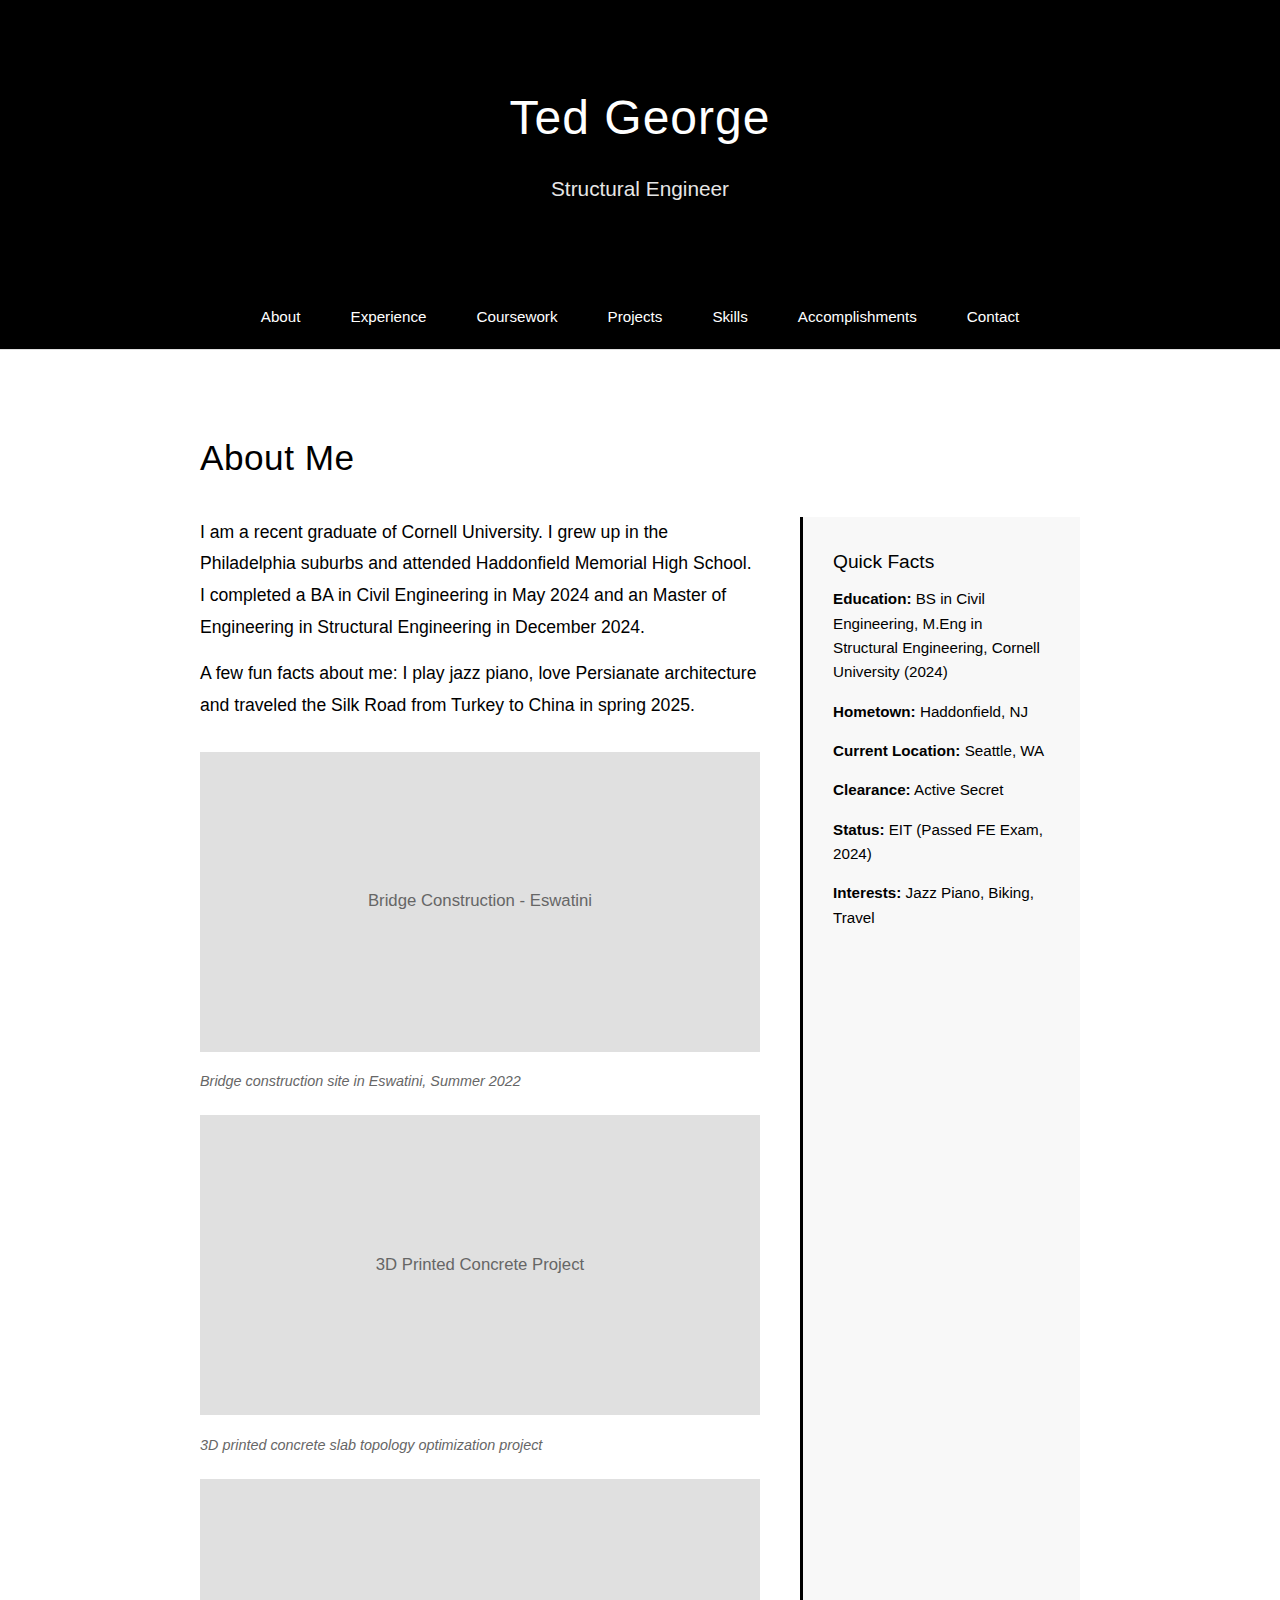
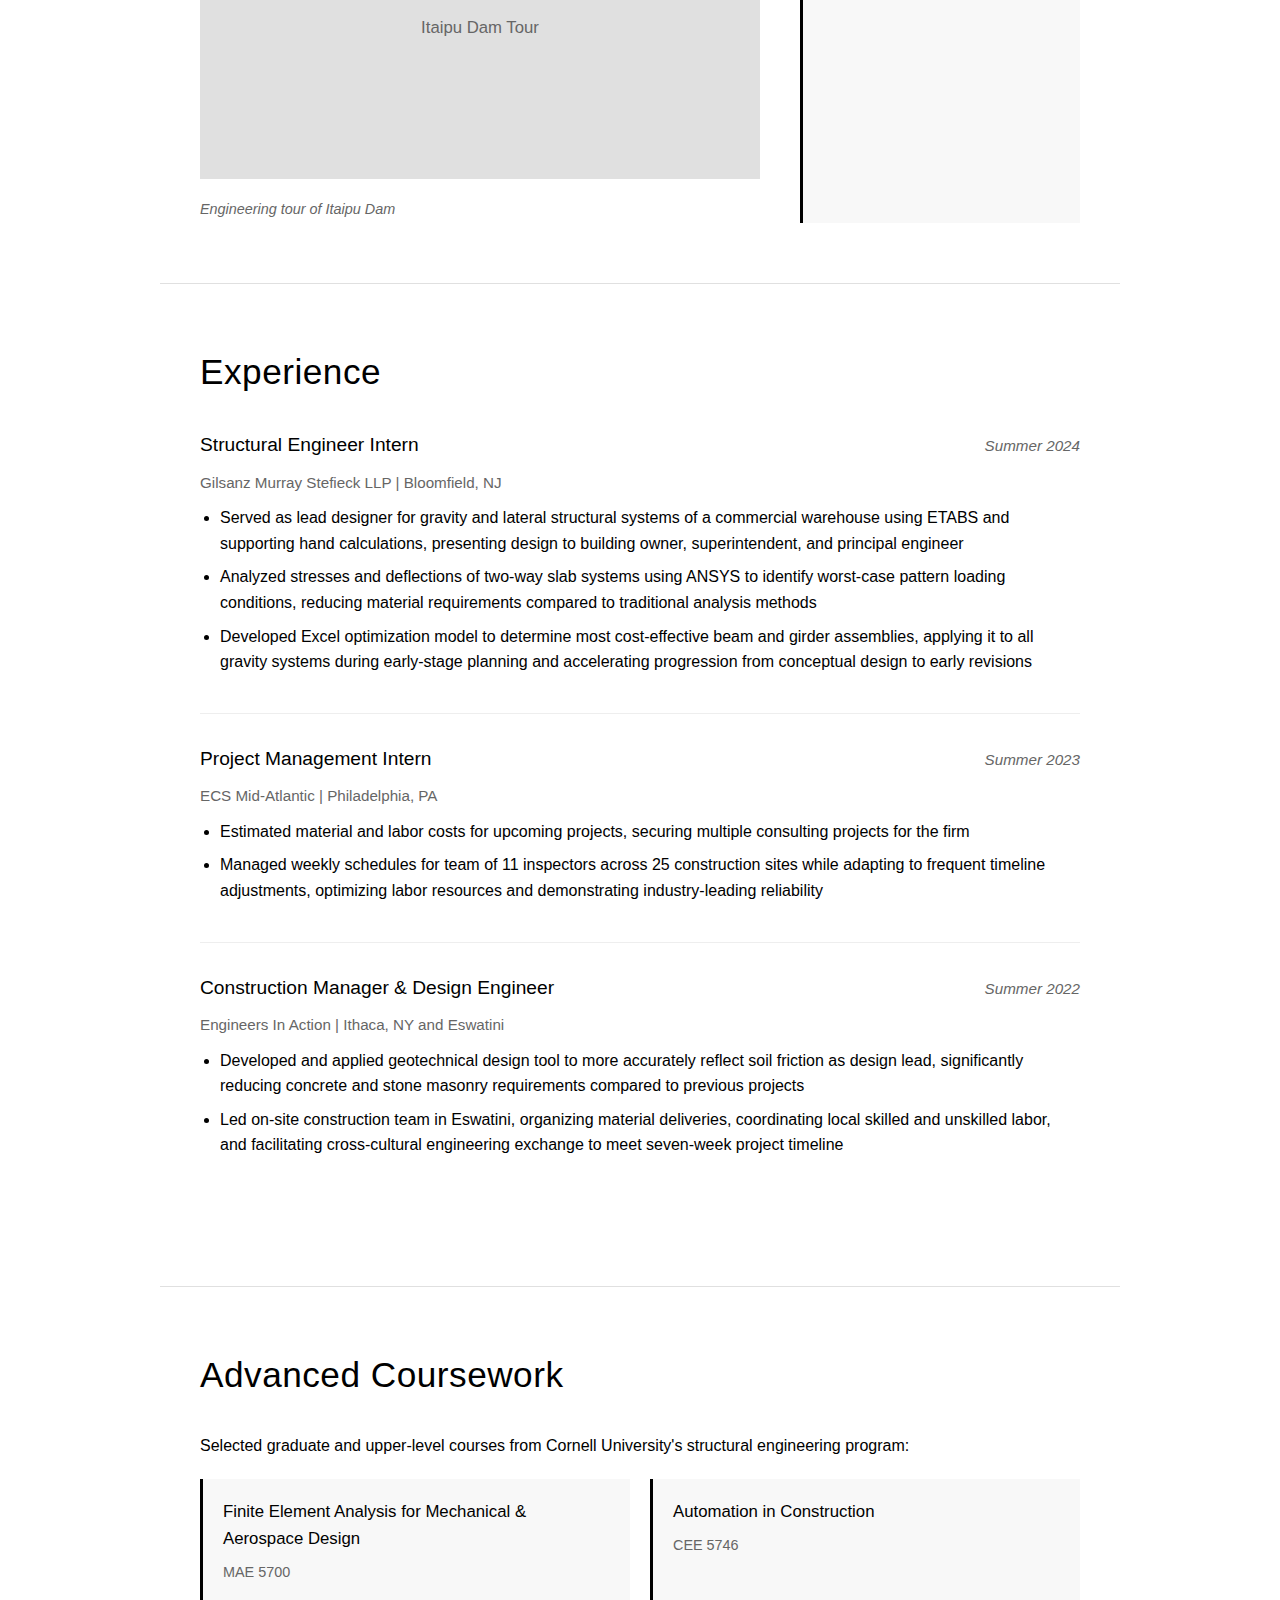
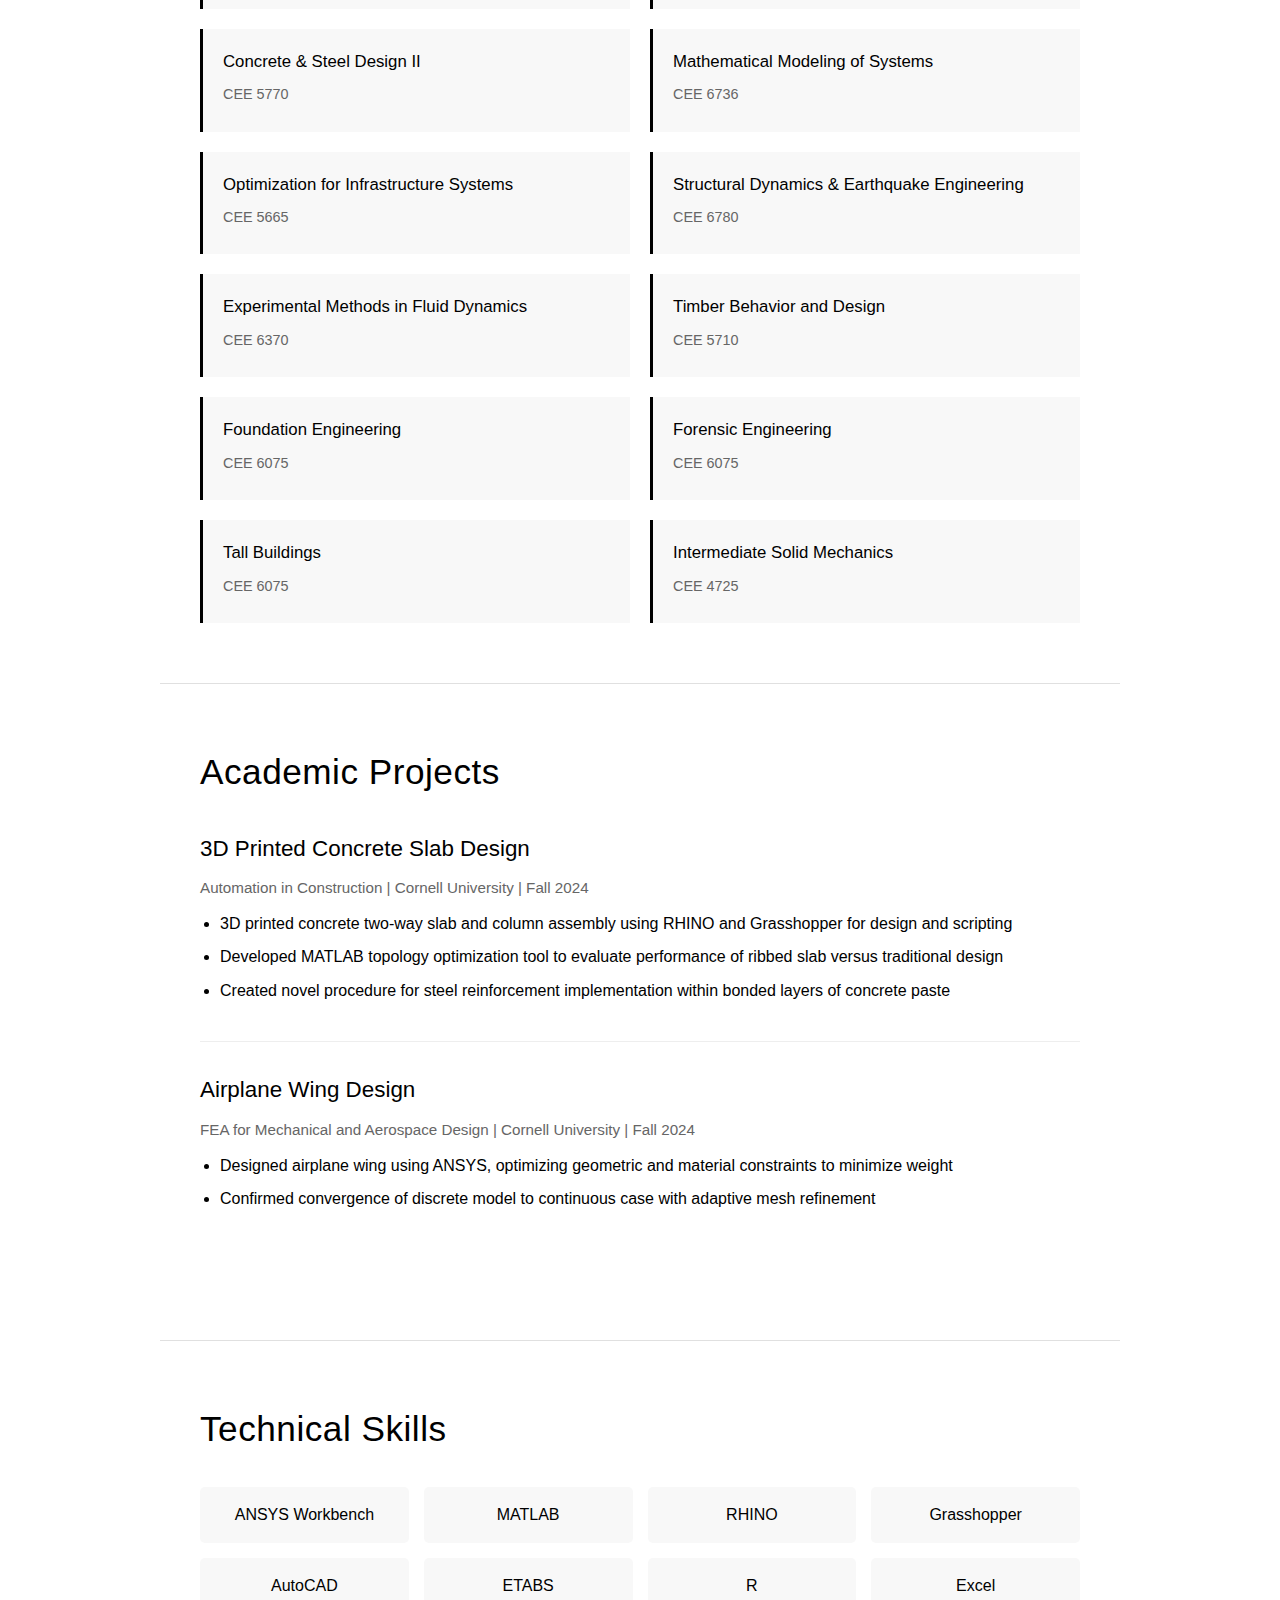
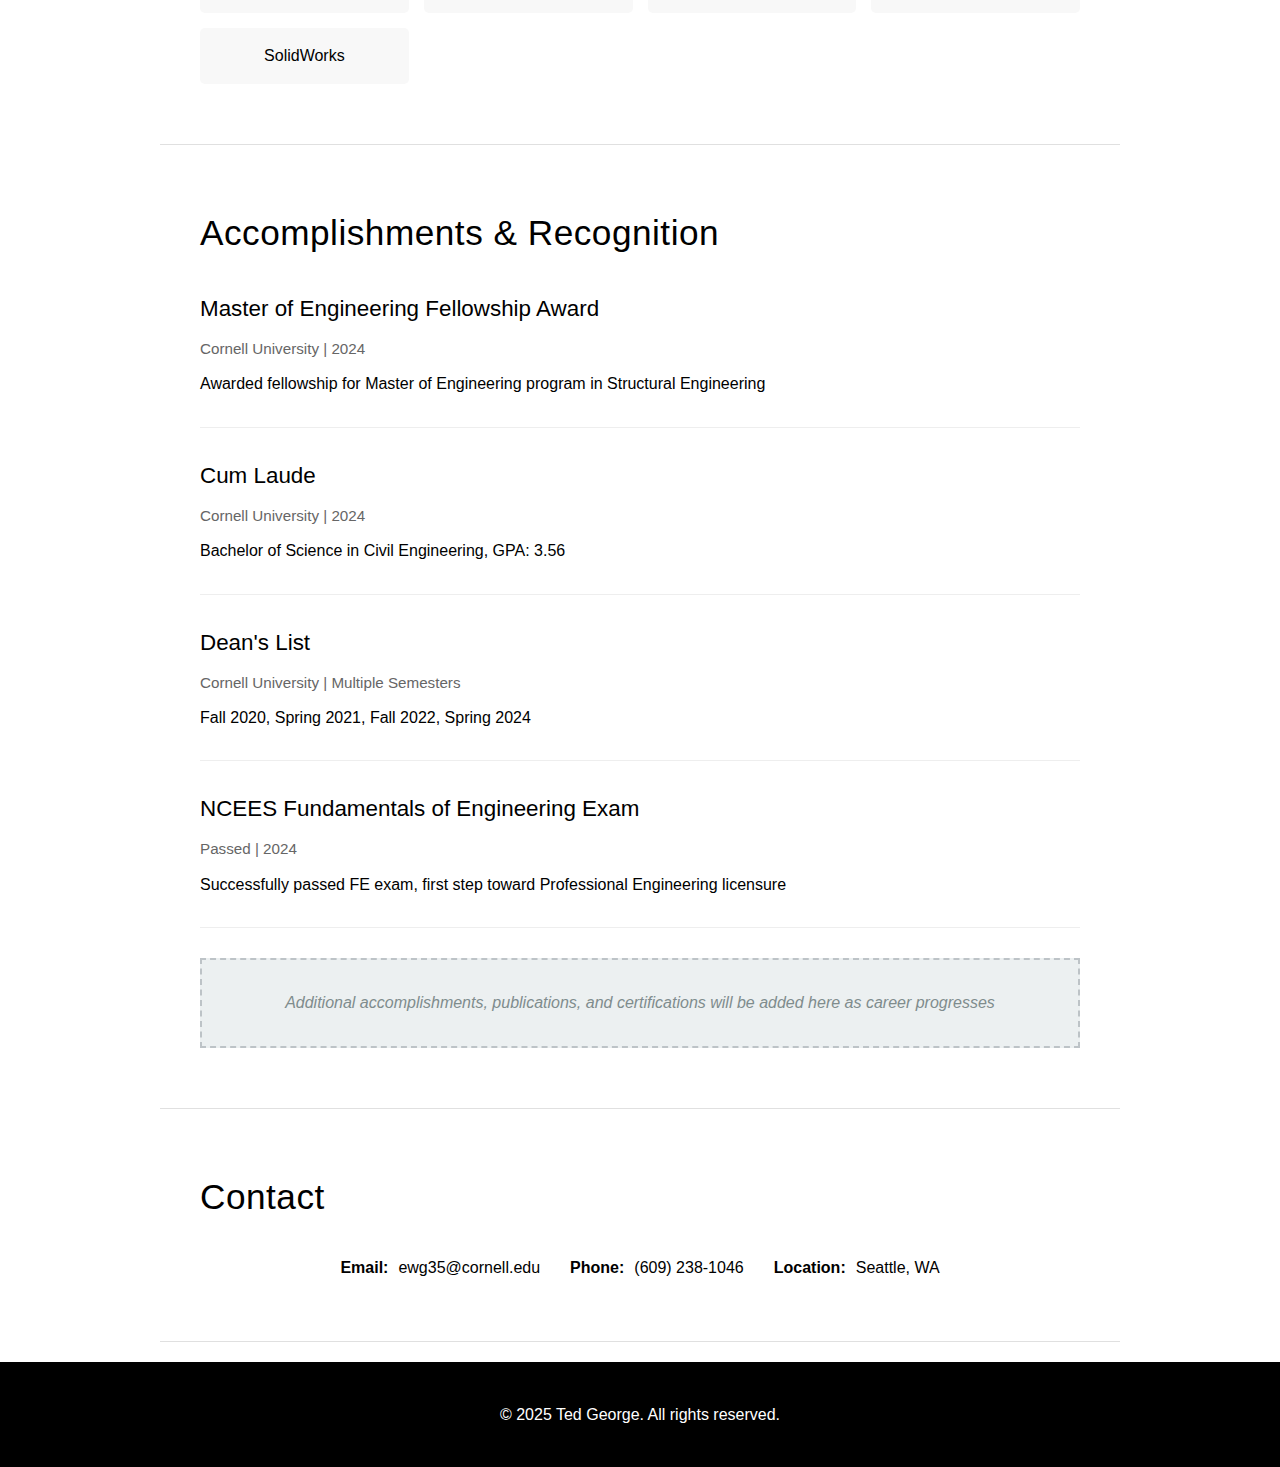
<file: index.html>
<!DOCTYPE html>
<html lang="en">
<head>
    <meta charset="UTF-8">
    <meta name="viewport" content="width=device-width, initial-scale=1.0">
    <title>Edward George - Structural Engineer</title>
    <style>
        * {
            margin: 0;
            padding: 0;
            box-sizing: border-box;
        }

        body {
            font-family: -apple-system, BlinkMacSystemFont, 'Segoe UI', 'Helvetica Neue', Arial, sans-serif;
            line-height: 1.6;
            color: #000;
            background-color: #fff;
        }

        .container {
            max-width: 1000px;
            margin: 0 auto;
            padding: 20px;
        }

        header {
            background-color: #000;
            color: white;
            padding: 80px 20px;
            text-align: center;
            margin-bottom: 0;
        }

        header h1 {
            font-size: 3em;
            margin-bottom: 15px;
            font-weight: 300;
            letter-spacing: 1px;
        }

        header p {
            font-size: 1.3em;
            font-weight: 300;
            opacity: 0.9;
        }

        nav {
            background-color: #000;
            padding: 0;
            position: sticky;
            top: 0;
            z-index: 100;
            border-bottom: 1px solid #e0e0e0;
        }

        nav ul {
            list-style: none;
            display: flex;
            justify-content: center;
            flex-wrap: wrap;
            max-width: 1000px;
            margin: 0 auto;
        }

        nav li {
            margin: 0;
        }

        nav a {
            color: white;
            text-decoration: none;
            font-size: 0.95em;
            transition: background-color 0.3s;
            display: block;
            padding: 20px 25px;
            font-weight: 400;
        }

        nav a:hover {
            background-color: #333;
        }

        section {
            background-color: white;
            margin-bottom: 0;
            padding: 60px 40px;
            border-bottom: 1px solid #e0e0e0;
        }

        h2 {
            font-size: 2.2em;
            margin-bottom: 30px;
            color: #000;
            font-weight: 300;
            letter-spacing: 0.5px;
        }

        h3 {
            font-size: 1.4em;
            margin-top: 25px;
            margin-bottom: 10px;
            color: #000;
            font-weight: 400;
        }

        .intro-text {
            font-size: 1.1em;
            line-height: 1.8;
            font-weight: 300;
            margin-bottom: 15px;
        }

        .about-grid {
            display: grid;
            grid-template-columns: 2fr 1fr;
            gap: 40px;
            margin-top: 30px;
        }

        .about-text {
            line-height: 1.8;
        }

        .about-facts {
            background-color: #f8f8f8;
            padding: 30px;
            border-left: 3px solid #000;
        }

        .about-facts h3 {
            margin-top: 0;
            font-size: 1.2em;
        }

        .about-facts p {
            margin-bottom: 15px;
            font-size: 0.95em;
        }

        .project-photos {
            display: grid;
            grid-template-columns: repeat(auto-fit, minmax(300px, 1fr));
            gap: 20px;
            margin-top: 30px;
        }

        .project-photos img {
            width: 100%;
            height: 300px;
            object-fit: cover;
            border: 1px solid #e0e0e0;
        }

        .photo-caption {
            font-size: 0.9em;
            color: #666;
            margin-top: 8px;
            font-style: italic;
        }

        .contact-info {
            display: flex;
            justify-content: center;
            flex-wrap: wrap;
            gap: 30px;
            margin-top: 20px;
        }

        .contact-item {
            display: flex;
            align-items: center;
            gap: 10px;
        }

        .course-grid {
            display: grid;
            grid-template-columns: repeat(auto-fit, minmax(300px, 1fr));
            gap: 20px;
            margin-top: 20px;
        }

        .course-card {
            background-color: #f8f8f8;
            padding: 20px;
            border-left: 3px solid #000;
        }

        .course-card h4 {
            color: #000;
            margin-bottom: 8px;
            font-size: 1.05em;
            font-weight: 400;
        }

        .course-card h4 a {
            color: #000;
            text-decoration: none;
            border-bottom: 1px solid transparent;
            transition: border-bottom 0.3s;
        }

        .course-card h4 a:hover {
            border-bottom: 1px solid #000;
        }

        .course-code {
            color: #666;
            font-size: 0.9em;
            margin-bottom: 5px;
        }

        .grade {
            display: inline-block;
            background-color: #000;
            color: white;
            padding: 3px 10px;
            border-radius: 3px;
            font-size: 0.85em;
            margin-top: 5px;
        }

        .experience-item {
            margin-bottom: 30px;
            padding-bottom: 30px;
            border-bottom: 1px solid #eee;
        }

        .experience-item:last-child {
            border-bottom: none;
        }

        .experience-header {
            display: flex;
            justify-content: space-between;
            align-items: baseline;
            margin-bottom: 10px;
            flex-wrap: wrap;
        }

        .experience-title {
            font-size: 1.2em;
            color: #000;
            font-weight: 500;
        }

        .experience-date {
            color: #666;
            font-style: italic;
            font-size: 0.95em;
        }

        .experience-company {
            color: #666;
            margin-bottom: 10px;
            font-size: 0.95em;
        }

        ul {
            margin-left: 20px;
            margin-top: 10px;
        }

        li {
            margin-bottom: 8px;
        }

        .skills-grid {
            display: grid;
            grid-template-columns: repeat(auto-fit, minmax(200px, 1fr));
            gap: 15px;
            margin-top: 20px;
        }

        .skill-item {
            background-color: #f8f8f8;
            padding: 15px;
            text-align: center;
            border-radius: 5px;
        }

        .accomplishment-placeholder {
            background-color: #ecf0f1;
            padding: 30px;
            text-align: center;
            color: #7f8c8d;
            font-style: italic;
            border: 2px dashed #bdc3c7;
            margin-top: 20px;
        }

        footer {
            background-color: #000;
            color: white;
            text-align: center;
            padding: 40px 20px;
            margin-top: 0;
            font-weight: 300;
        }

        @media (max-width: 768px) {
            header h1 {
                font-size: 2em;
            }

            nav ul {
                flex-direction: column;
                align-items: stretch;
            }

            nav li {
                margin: 0;
            }

            nav a {
                padding: 15px 20px;
                border-bottom: 1px solid #333;
            }

            section {
                padding: 40px 25px;
            }

            .course-grid {
                grid-template-columns: 1fr;
            }

            .about-grid {
                grid-template-columns: 1fr;
            }

            .project-photos {
                grid-template-columns: 1fr;
            }
        }
    </style>
</head>
<body>
    <header>
        <h1>Ted George</h1>
        <p>Structural Engineer</p>
    </header>

    <nav>
        <ul>
            <li><a href="#about">About</a></li>
            <li><a href="#experience">Experience</a></li>
            <li><a href="#courses">Coursework</a></li>
            <li><a href="#projects">Projects</a></li>
            <li><a href="#skills">Skills</a></li>
            <li><a href="#accomplishments">Accomplishments</a></li>
            <li><a href="#contact">Contact</a></li>
        </ul>
    </nav>

    <div class="container">
        <section id="about">
            <h2>About Me</h2>
            <div class="about-grid">
                <div class="about-text">
                    <p class="intro-text">
                        I am a recent graduate of Cornell University. I grew up in the Philadelphia suburbs and attended Haddonfield Memorial High School. I completed a BA in Civil Engineering in May 2024 and an Master of Engineering in Structural Engineering in December 2024.
                    </p>
                    <p class="intro-text">
                        A few fun facts about me: I play jazz piano, love Persianate architecture and traveled the Silk Road from Turkey to China in spring 2025.
                    </p>
                    
                    <div class="project-photos">
                        <div>
                            <img src="data:image/svg+xml,%3Csvg xmlns='http://www.w3.org/2000/svg' width='800' height='600'%3E%3Crect width='800' height='600' fill='%23e0e0e0'/%3E%3Ctext x='50%25' y='50%25' font-family='Arial' font-size='24' fill='%23666' text-anchor='middle' dominant-baseline='middle'%3EBridge Construction - Eswatini%3C/text%3E%3C/svg%3E" alt="Bridge construction in Eswatini">
                            <p class="photo-caption">Bridge construction site in Eswatini, Summer 2022</p>
                        </div>
                        <div>
                            <img src="data:image/svg+xml,%3Csvg xmlns='http://www.w3.org/2000/svg' width='800' height='600'%3E%3Crect width='800' height='600' fill='%23e0e0e0'/%3E%3Ctext x='50%25' y='50%25' font-family='Arial' font-size='24' fill='%23666' text-anchor='middle' dominant-baseline='middle'%3E3D Printed Concrete Project%3C/text%3E%3C/svg%3E" alt="3D printed concrete project">
                            <p class="photo-caption">3D printed concrete slab topology optimization project</p>
                        </div>
                        <div>
                            <img src="data:image/svg+xml,%3Csvg xmlns='http://www.w3.org/2000/svg' width='800' height='600'%3E%3Crect width='800' height='600' fill='%23e0e0e0'/%3E%3Ctext x='50%25' y='50%25' font-family='Arial' font-size='24' fill='%23666' text-anchor='middle' dominant-baseline='middle'%3EItaipu Dam Tour%3C/text%3E%3C/svg%3E" alt="Itaipu Dam tour">
                            <p class="photo-caption">Engineering tour of Itaipu Dam</p>
                        </div>
                    </div>
                </div>
                
                <div class="about-facts">
                    <h3>Quick Facts</h3>
                    <p><strong>Education:</strong> BS in Civil Engineering, M.Eng in Structural Engineering, Cornell University (2024)</p>
                    <p><strong>Hometown:</strong> Haddonfield, NJ</p>
                    <p><strong>Current Location:</strong> Seattle, WA</p>
                    <p><strong>Clearance:</strong> Active Secret</p>
                    <p><strong>Status:</strong> EIT (Passed FE Exam, 2024)</p>
                    <p><strong>Interests:</strong> Jazz Piano, Biking, Travel</p>
                </div>
            </div>
        </section>

        <section id="experience">
            <h2>Experience</h2>
            
            <div class="experience-item">
                <div class="experience-header">
                    <span class="experience-title">Structural Engineer Intern</span>
                    <span class="experience-date">Summer 2024</span>
                </div>
                <div class="experience-company">Gilsanz Murray Stefieck LLP | Bloomfield, NJ</div>
                <ul>
                    <li>Served as lead designer for gravity and lateral structural systems of a commercial warehouse using ETABS and supporting hand calculations, presenting design to building owner, superintendent, and principal engineer</li>
                    <li>Analyzed stresses and deflections of two-way slab systems using ANSYS to identify worst-case pattern loading conditions, reducing material requirements compared to traditional analysis methods</li>
                    <li>Developed Excel optimization model to determine most cost-effective beam and girder assemblies, applying it to all gravity systems during early-stage planning and accelerating progression from conceptual design to early revisions</li>
                </ul>
            </div>

            <div class="experience-item">
                <div class="experience-header">
                    <span class="experience-title">Project Management Intern</span>
                    <span class="experience-date">Summer 2023</span>
                </div>
                <div class="experience-company">ECS Mid-Atlantic | Philadelphia, PA</div>
                <ul>
                    <li>Estimated material and labor costs for upcoming projects, securing multiple consulting projects for the firm</li>
                    <li>Managed weekly schedules for team of 11 inspectors across 25 construction sites while adapting to frequent timeline adjustments, optimizing labor resources and demonstrating industry-leading reliability</li>
                </ul>
            </div>

            <div class="experience-item">
                <div class="experience-header">
                    <span class="experience-title">Construction Manager & Design Engineer</span>
                    <span class="experience-date">Summer 2022</span>
                </div>
                <div class="experience-company">Engineers In Action | Ithaca, NY and Eswatini</div>
                <ul>
                    <li>Developed and applied geotechnical design tool to more accurately reflect soil friction as design lead, significantly reducing concrete and stone masonry requirements compared to previous projects</li>
                    <li>Led on-site construction team in Eswatini, organizing material deliveries, coordinating local skilled and unskilled labor, and facilitating cross-cultural engineering exchange to meet seven-week project timeline</li>
                </ul>
            </div>
        </section>

        <section id="courses">
            <h2>Advanced Coursework</h2>
            <p>Selected graduate and upper-level courses from Cornell University's structural engineering program:</p>
            
            <div class="course-grid">
                <div class="course-card">
                    <h4><a href="https://classes.cornell.edu/browse/roster/FA24/class/MAE/5700" target="_blank">Finite Element Analysis for Mechanical & Aerospace Design</a></h4>
                    <div class="course-code">MAE 5700</div>
                </div>

                <div class="course-card">
                    <h4><a href="https://classes.cornell.edu/browse/roster/FA24/class/CEE/5746" target="_blank">Automation in Construction</a></h4>
                    <div class="course-code">CEE 5746</div>
                </div>

                <div class="course-card">
                    <h4><a href="https://classes.cornell.edu/browse/roster/SP24/class/CEE/5770" target="_blank">Concrete & Steel Design II</a></h4>
                    <div class="course-code">CEE 5770</div>
                </div>

                <div class="course-card">
                    <h4><a href="https://classes.cornell.edu/browse/roster/FA24/class/CEE/6736" target="_blank">Mathematical Modeling of Systems</a></h4>
                    <div class="course-code">CEE 6736</div>
                </div>

                <div class="course-card">
                    <h4><a href="https://classes.cornell.edu/browse/roster/FA23/class/CEE/5665" target="_blank">Optimization for Infrastructure Systems</a></h4>
                    <div class="course-code">CEE 5665</div>
                </div>

                <div class="course-card">
                    <h4><a href="https://classes.cornell.edu/browse/roster/FA24/class/CEE/6780" target="_blank">Structural Dynamics & Earthquake Engineering</a></h4>
                    <div class="course-code">CEE 6780</div>
                </div>

                <div class="course-card">
                    <h4><a href="https://classes.cornell.edu/browse/roster/SP24/class/CEE/6370" target="_blank">Experimental Methods in Fluid Dynamics</a></h4>
                    <div class="course-code">CEE 6370</div>
                </div>

                <div class="course-card">
                    <h4><a href="https://classes.cornell.edu/browse/roster/FA24/class/CEE/5710" target="_blank">Timber Behavior and Design</a></h4>
                    <div class="course-code">CEE 5710</div>
                </div>

                <div class="course-card">
                    <h4><a href="https://classes.cornell.edu/browse/roster/SP23/class/CEE/6075" target="_blank">Foundation Engineering</a></h4>
                    <div class="course-code">CEE 6075</div>
                </div>

                <div class="course-card">
                    <h4><a href="https://classes.cornell.edu/browse/roster/FA23/class/CEE/6075" target="_blank">Forensic Engineering</a></h4>
                    <div class="course-code">CEE 6075</div>
                </div>

                <div class="course-card">
                    <h4><a href="https://classes.cornell.edu/browse/roster/SP24/class/CEE/6075" target="_blank">Tall Buildings</a></h4>
                    <div class="course-code">CEE 6075</div>
                </div>

                <div class="course-card">
                    <h4><a href="https://classes.cornell.edu/browse/roster/SP23/class/CEE/4725" target="_blank">Intermediate Solid Mechanics</a></h4>
                    <div class="course-code">CEE 4725</div>
                </div>
            </div>
        </section>

        <section id="projects">
            <h2>Academic Projects</h2>
            
            <div class="experience-item">
                <h3>3D Printed Concrete Slab Design</h3>
                <div class="experience-company">Automation in Construction | Cornell University | Fall 2024</div>
                <ul>
                    <li>3D printed concrete two-way slab and column assembly using RHINO and Grasshopper for design and scripting</li>
                    <li>Developed MATLAB topology optimization tool to evaluate performance of ribbed slab versus traditional design</li>
                    <li>Created novel procedure for steel reinforcement implementation within bonded layers of concrete paste</li>
                </ul>
            </div>

            <div class="experience-item">
                <h3>Airplane Wing Design</h3>
                <div class="experience-company">FEA for Mechanical and Aerospace Design | Cornell University | Fall 2024</div>
                <ul>
                    <li>Designed airplane wing using ANSYS, optimizing geometric and material constraints to minimize weight</li>
                    <li>Confirmed convergence of discrete model to continuous case with adaptive mesh refinement</li>
                </ul>
            </div>
        </section>

        <section id="skills">
            <h2>Technical Skills</h2>
            <div class="skills-grid">
                <div class="skill-item">ANSYS Workbench</div>
                <div class="skill-item">MATLAB</div>
                <div class="skill-item">RHINO</div>
                <div class="skill-item">Grasshopper</div>
                <div class="skill-item">AutoCAD</div>
                <div class="skill-item">ETABS</div>
                <div class="skill-item">R</div>
                <div class="skill-item">Excel</div>
                <div class="skill-item">SolidWorks</div>
            </div>
        </section>

        <section id="accomplishments">
            <h2>Accomplishments & Recognition</h2>
            
            <div class="experience-item">
                <h3>Master of Engineering Fellowship Award</h3>
                <div class="experience-company">Cornell University | 2024</div>
                <p>Awarded fellowship for Master of Engineering program in Structural Engineering</p>
            </div>

            <div class="experience-item">
                <h3>Cum Laude</h3>
                <div class="experience-company">Cornell University | 2024</div>
                <p>Bachelor of Science in Civil Engineering, GPA: 3.56</p>
            </div>

            <div class="experience-item">
                <h3>Dean's List</h3>
                <div class="experience-company">Cornell University | Multiple Semesters</div>
                <p>Fall 2020, Spring 2021, Fall 2022, Spring 2024</p>
            </div>

            <div class="experience-item">
                <h3>NCEES Fundamentals of Engineering Exam</h3>
                <div class="experience-company">Passed | 2024</div>
                <p>Successfully passed FE exam, first step toward Professional Engineering licensure</p>
            </div>

            <div class="accomplishment-placeholder">
                Additional accomplishments, publications, and certifications will be added here as career progresses
            </div>
        </section>

        <section id="contact">
            <h2>Contact</h2>
            <div class="contact-info">
                <div class="contact-item">
                    <strong>Email:</strong> ewg35@cornell.edu
                </div>
                <div class="contact-item">
                    <strong>Phone:</strong> (609) 238-1046
                </div>
                <div class="contact-item">
                    <strong>Location:</strong> Seattle, WA
                </div>
            </div>
        </section>
    </div>

    <footer>
        <p>&copy; 2025 Ted George. All rights reserved.</p>
    </footer>
</body>
</html>
</file>
